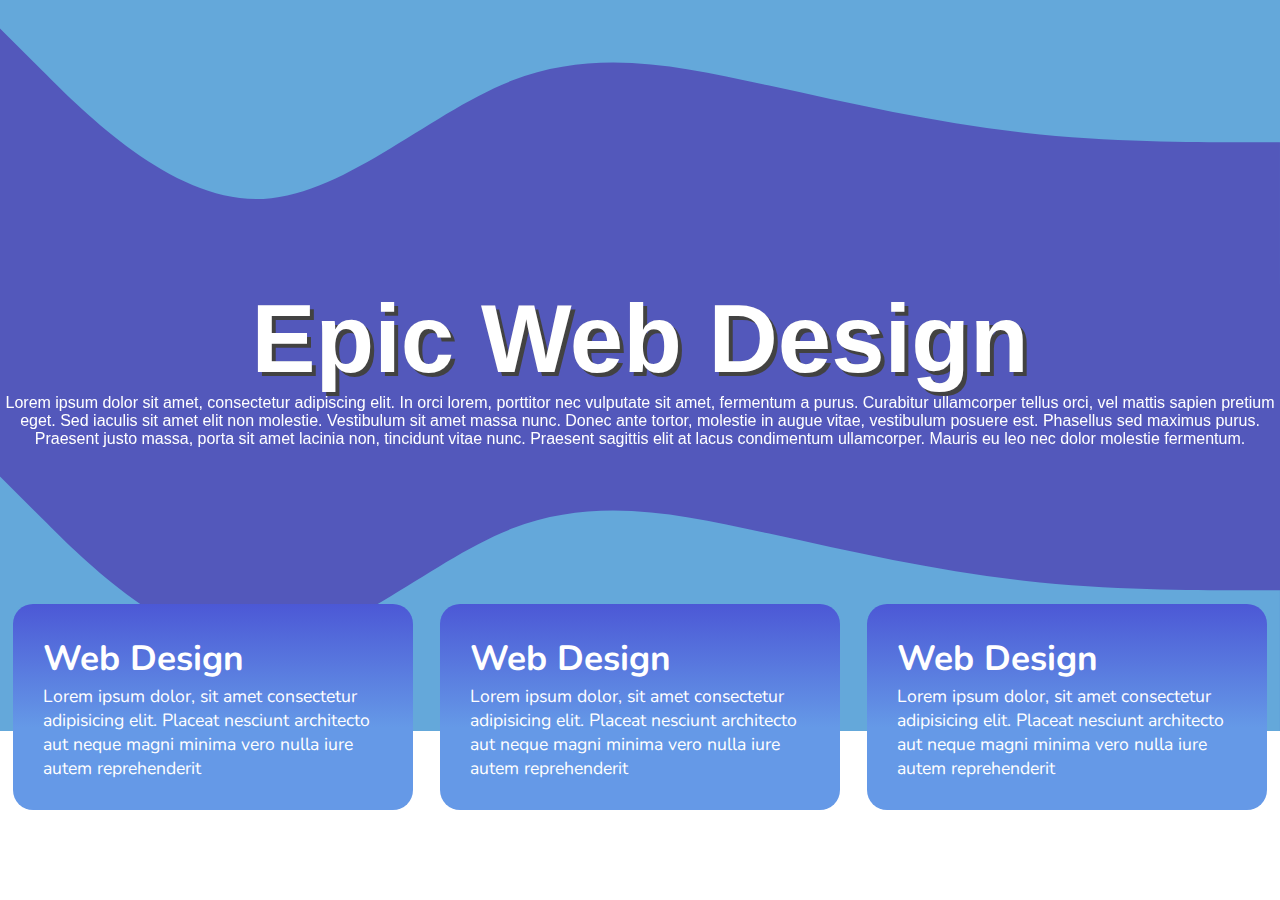
<file: index.html>
<!DOCTYPE html>
<html>
  <head>
    <meta charset="UTF-8" />
    <link rel="stylesheet" type="text/css" href="style.css" />
    <link rel="preconnect" href="https://fonts.googleapis.com" />
    <link rel="preconnect" href="https://fonts.gstatic.com" crossorigin />
    <link rel="preconnect" href="https://fonts.googleapis.com" />
    <link rel="preconnect" href="https://fonts.gstatic.com" crossorigin />
    <link
      href="https://fonts.googleapis.com/css2?family=Nunito:ital,wght@0,200;0,300;1,200;1,300&family=Poppins:wght@200;300;400;500;600;700;800&display=swap"
      rel="stylesheet"
    />
  </head>
  <body>
    <div class="curve-container">
      <div class="curved-div upper" id="idkwhatthisidis">
        <svg viewBox="0 0 1440 319">
          <path
            class="foreground-svg"
            fill-opacity="1"
            d="M0,32L48,80C96,128,192,224,288,224C384,224,480,128,576,90.7C672,53,768,75,864,96C960,117,1056,139,1152,149.3C1248,160,1344,160,1392,160L1440,160L1440,320L1392,320C1344,320,1248,320,1152,320C1056,320,960,320,864,320C768,320,672,320,576,320C480,320,384,320,288,320C192,320,96,320,48,320L0,320Z"
          ></path>
        </svg>
      </div>
      <div class="curved-div">
        <h1>Epic Web Design</h1>
        <p>
          Lorem ipsum dolor sit amet, consectetur adipiscing elit. In orci
          lorem, porttitor nec vulputate sit amet, fermentum a purus. Curabitur
          ullamcorper tellus orci, vel mattis sapien pretium eget. Sed iaculis
          sit amet elit non molestie. Vestibulum sit amet massa nunc. Donec ante
          tortor, molestie in augue vitae, vestibulum posuere est. Phasellus sed
          maximus purus. Praesent justo massa, porta sit amet lacinia non,
          tincidunt vitae nunc. Praesent sagittis elit at lacus condimentum
          ullamcorper. Mauris eu leo nec dolor molestie fermentum.
        </p>
        <svg viewBox="0 0 1440 319">
          <path
            class="background-svg"
            fill-opacity="1"
            d="M0,32L48,80C96,128,192,224,288,224C384,224,480,128,576,90.7C672,53,768,75,864,96C960,117,1056,139,1152,149.3C1248,160,1344,160,1392,160L1440,160L1440,320L1392,320C1344,320,1248,320,1152,320C1056,320,960,320,864,320C768,320,672,320,576,320C480,320,384,320,288,320C192,320,96,320,48,320L0,320Z"
          ></path>
        </svg>
      </div>
    </div>

    <div class="flex-container">
      <div class="background-position">
        <h1>Web Design</h1>
        <p>
          Lorem ipsum dolor, sit amet consectetur adipisicing elit. Placeat
          nesciunt architecto aut neque magni minima vero nulla iure autem
          reprehenderit
        </p>
      </div>
      <div class="background-position">
        <h1>Web Design</h1>
        <p>
          Lorem ipsum dolor, sit amet consectetur adipisicing elit. Placeat
          nesciunt architecto aut neque magni minima vero nulla iure autem
          reprehenderit
        </p>
      </div>
      <div class="background-position">
        <h1>Web Design</h1>
        <p>
          Lorem ipsum dolor, sit amet consectetur adipisicing elit. Placeat
          nesciunt architecto aut neque magni minima vero nulla iure autem
          reprehenderit
        </p>
      </div>
    </div>
  </body>
</html>
</file>
<file: style.css>
:root {
  --blue: #1e90ff;
  --white: #ffffff;
  --background: #3e93d1;
  --foreground-svg: #292fab;
  --flexbox-gradient-start: #6599e7;
  --flexbox-gradient-end: #4b56d5;
}

* {
  margin: 0;
  padding: 0;
  box-sizing: border-box;
}

body {
  width: 100vw;
  height: 100vh;
  font-family: "Nunito";
  position: relative;
}

.background-svg {
  fill: var(--background);
}

.foreground-svg {
  fill: var(--foreground-svg);
}
.curved-container {
  width: 100%;
  height: 200px;
}

.curved-div {
  color: #fff;
  text-align: center;
  background-color: var(--foreground-svg);
  overflow: auto;
  opacity: 0.8;
  width: 100%;
}

.curved-div svg {
  display: block;
}

.curved-div h1 {
  font-size: 6rem;
  font-family: "Segoe UI", Roboto, Oxygen, Ubuntu, Cantarell, "Open Sans",
    "Helvetica Neue", sans-serif;
  background: -webkit-linear-gradient(rgb(51, 42, 148), rgb(7, 36, 80));
  -webkit-background-clip: text;

  text-shadow: 4px 4px #141313;
}

.upper {
  background-color: var(--background);
}

.curved-div p {
  font-size: 1rem;
  font-family: "Segoe UI", Roboto, Oxygen, Ubuntu, Cantarell, "Open Sans",
    "Helvetica Neue", sans-serif;
}

h1 {
  margin: 0;
}
.flex-container {
  width: 100%;
  display: flex;
  justify-content: space-around;
  align-items: center;
  position: absolute;
  bottom: 10%;
}

.curve-container {
  position: absolute;
  z-index: -2;
}

.background-position {
  border: 1px solid #efefef;
  width: 400px;
  min-height: 200px;
  margin-top: 150px;
  font-size: 1.1rem;
  background-size: 200% 200%;
  padding: 30px;
  border: 20px;
  transition: 2s;
  color: white;
  background-position: 0 100%;
  margin-left: 10px;
  margin-right: 10px;
  border-radius: 20px;
  animation: flex-boxes 1.5s;
  background-image: linear-gradient(
    to top,
    var(--flexbox-gradient-start) 20%,
    var(--flexbox-gradient-end) 51%,
    transparent 50%
  );
}

.background-position h1 {
  font-weight: bold;
  margin-bottom: 2px;
}

.background-position:hover {
  background-image: linear-gradient(
    to top,
    #3769b4 20%,
    #5437b4 51%,
    transparent 50%
  );
  cursor: pointer;
  width: 410px;
  transition: all 0.3s;
  border-radius: 20px;
}

/*Keyframes */
@keyframes flex-boxes {
  from {
    background-position: 0 0%;
    border-radius: 0;
    color: black;
  }

  to {
    background-position: 0 100%;
    border-radius: 20px;
    color: white;
  }
}

@keyframes card-boxshadow-colored {
  from {
    background-color: var(--background);
    transform: translateY(100%);
    visibility: visible;
    opacity: 0;
  }

  80% {
    background-color: var(--background 50%);
    opacity: 0.5;
  }

  to {
    background-color: #fff;
    transform: translateY(0%);
    opacity: 0.7;
  }
}
</file>
